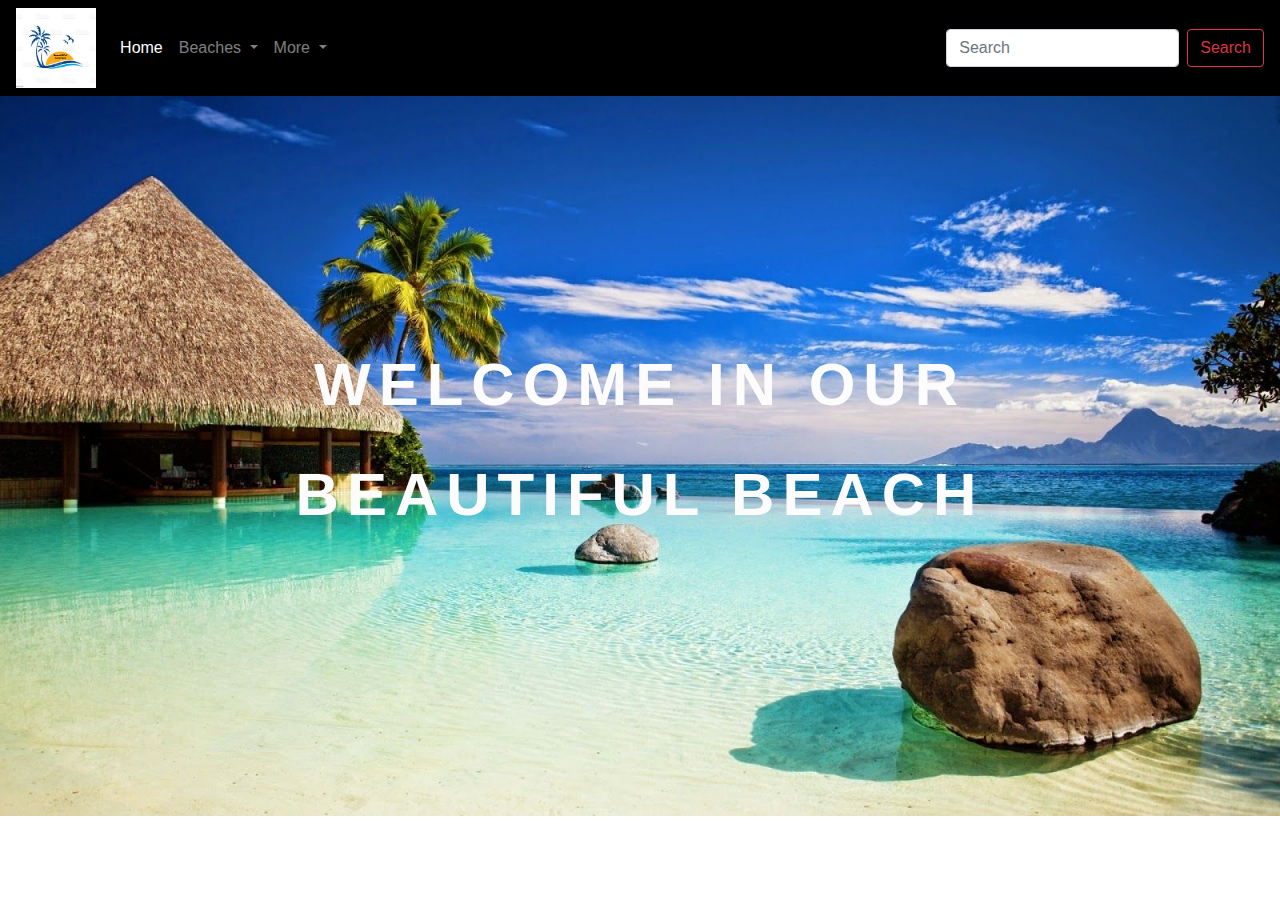
<file: index.html>
<!DOCTYPE html>
<html lang="en">
    
      

<head>
    <meta charset="UTF-8">
    <meta http-equiv="X-UA-Compatible" content="IE=edge">
    <meta name="viewport" content="width=device-width, initial-scale=1.0">
    <title>Document</title>
    <link rel="stylesheet" href="https://cdn.jsdelivr.net/npm/bootstrap@4.0.0/dist/css/bootstrap.min.css" integrity="sha384-Gn5384xqQ1aoWXA+058RXPxPg6fy4IWvTNh0E263XmFcJlSAwiGgFAW/dAiS6JXm" crossorigin="anonymous">
    <script src="https://code.jquery.com/jquery-3.2.1.slim.min.js" integrity="sha384-KJ3o2DKtIkvYIK3UENzmM7KCkRr/rE9/Qpg6aAZGJwFDMVNA/GpGFF93hXpG5KkN" crossorigin="anonymous"></script>
    <script src="https://cdn.jsdelivr.net/npm/popper.js@1.12.9/dist/umd/popper.min.js" integrity="sha384-ApNbgh9B+Y1QKtv3Rn7W3mgPxhU9K/ScQsAP7hUibX39j7fakFPskvXusvfa0b4Q" crossorigin="anonymous"></script>
    <script src="https://cdn.jsdelivr.net/npm/bootstrap@4.0.0/dist/js/bootstrap.min.js" integrity="sha384-JZR6Spejh4U02d8jOt6vLEHfe/JQGiRRSQQxSfFWpi1MquVdAyjUar5+76PVCmYl" crossorigin="anonymous"></script>

</head>
<meta charset="utf-8">
<title></title>
<div class="container">
  <span class="text1">Welcome In Our</span>
  <span class="text1">Beautiful Beach</span>
  
</div>
<link rel="stylesheet" href="./index1.css">



<body>
    <div>
        
       
       

        <nav class="navbar navbar-expand-lg navbar-dark shadow-5-strong">
            <img src="LOGO.png" alt="LOGO" height="80">
          
           <slide>
            <a class="navbar-brand" href=""> </a>
           </slide>
         
        
            


            <button class="navbar-toggler" type="button" data-toggle="collapse" data-target="#navbarSupportedContent" aria-controls="navbarSupportedContent" aria-expanded="false" aria-label="Toggle navigation">
          <span class="navbar-toggler-icon"></span>
        </button>

            <div class="collapse navbar-collapse" id="navbarSupportedContent">
                <ul class="navbar-nav mr-auto">
                    <li class="nav-item active">
                        <a class="nav-link" href="#">Home <span class="sr-only">(current)</span></a>
                    </li>
                    <li class="nav-item dropdown">
                        <a class="nav-link dropdown-toggle" href="#" id="navbarDropdown" role="button" data-toggle="dropdown" aria-haspopup="true" aria-expanded="false">
                Beaches
              </a>
                        <div class="dropdown-menu" aria-labelledby="navbarDropdown">
                            <a class="dropdown-item" href="./contact2.html">Gallery </a>


                            <div class="dropdown-divider"></div>
                            <a class="dropdown-item" href="./contact.html">Booking  Area </a>
                        </div>
                    </li>
                    <li class="nav-item dropdown">
                        <a class="nav-link dropdown-toggle" href="#" id="navbarDropdown" role="button" data-toggle="dropdown" aria-haspopup="true" aria-expanded="false">
                More
              </a>
                        <div class="dropdown-menu" aria-labelledby="navbarDropdown">
                            <a class="dropdown-item" href="./contact4.html">Buy Membership</a>

                            <div class="dropdown-divider"></div>
                            <a class="dropdown-item" href="./contact5.html">Contact Us</a>
                    
                        <div class="dropdown-divider"></div>
                            <a class="dropdown-item" href="about.html">About </a>
                        </div>
                    </li>

                </ul>
                <form class="form-inline my-2 my-lg-0">
                    <input class="form-control mr-sm-2" type="search" placeholder="Search" aria-label="Search ">
                    <button class="btn btn-outline-danger my-2 my-sm-0" type="submit">Search</button>
                </form>
            </div>
            
        </nav>
        

        <img class="bg-img" src="./cct.jpg" alt="beachs" width="100%">
        



    </div>
    


    </nav>


</body>

<style>
    .navbar {
        background-color: black;
    }
    
    img {
        display: fixed;
    }
    /* div{ */
    /* opacity: 0.85; */
    /* }  */
</style>



</html>
</file>
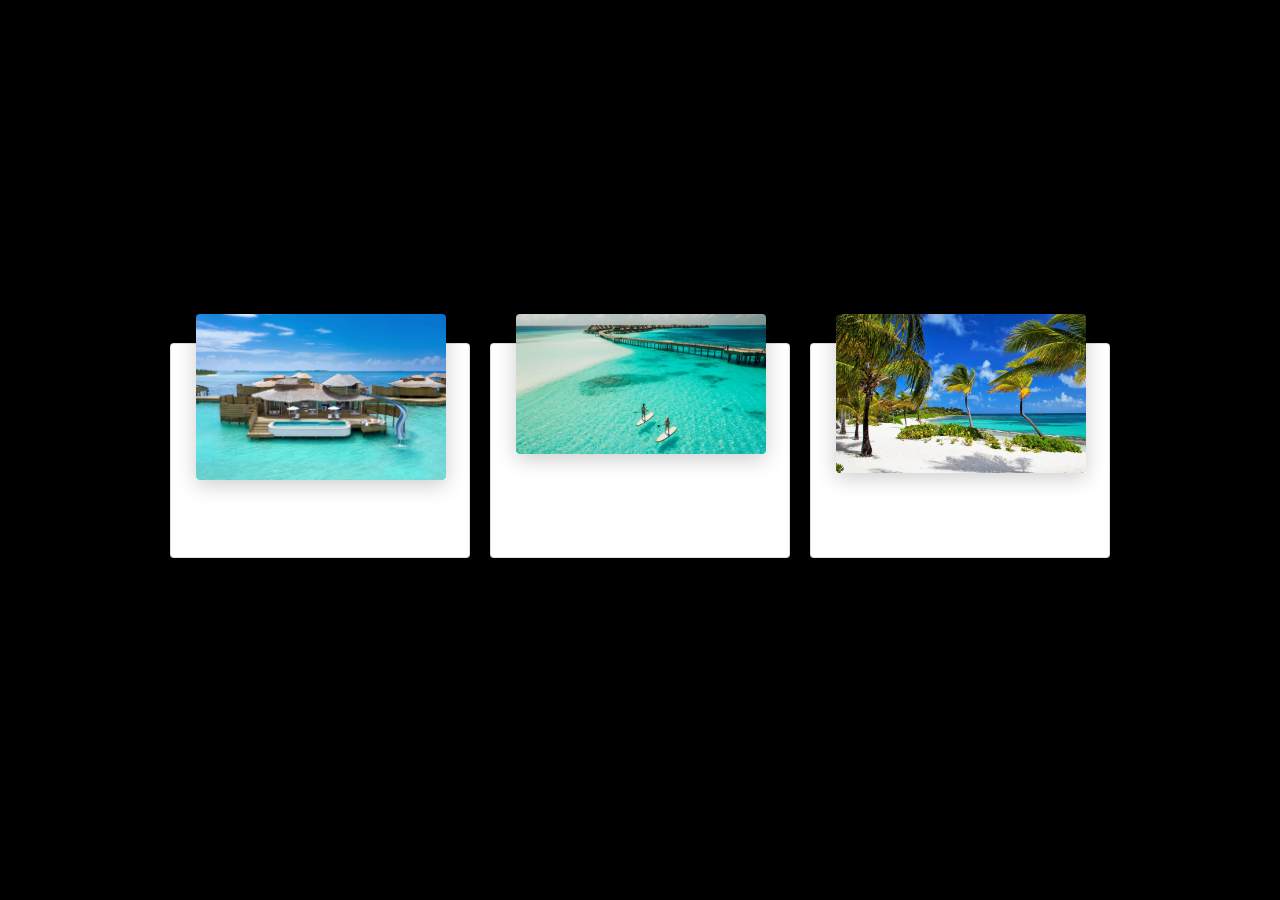
<file: contact.html>
<!DOCTYPE html>
<html lang="en">
<head>
    <meta name="viewport" content="width=device-width, initial-scale=1">
    <link rel="stylesheet" href="https://cdn.jsdelivr.net/npm/bootstrap@4.0.0/dist/css/bootstrap.min.css" integrity="sha384-Gn5384xqQ1aoWXA+058RXPxPg6fy4IWvTNh0E263XmFcJlSAwiGgFAW/dAiS6JXm" crossorigin="anonymous">
    <script src="https://code.jquery.com/jquery-3.2.1.slim.min.js" integrity="sha384-KJ3o2DKtIkvYIK3UENzmM7KCkRr/rE9/Qpg6aAZGJwFDMVNA/GpGFF93hXpG5KkN" crossorigin="anonymous"></script>
    <script src="https://cdn.jsdelivr.net/npm/popper.js@1.12.9/dist/umd/popper.min.js" integrity="sha384-ApNbgh9B+Y1QKtv3Rn7W3mgPxhU9K/ScQsAP7hUibX39j7fakFPskvXusvfa0b4Q" crossorigin="anonymous"></script>
    <script src="https://cdn.jsdelivr.net/npm/bootstrap@4.0.0/dist/js/bootstrap.min.js" integrity="sha384-JZR6Spejh4U02d8jOt6vLEHfe/JQGiRRSQQxSfFWpi1MquVdAyjUar5+76PVCmYl" crossorigin="anonymous"></script>

    <title>Document</title>
</head>
<body>
    <div class="container d-flex align-items-center justify-content-center position-relative flex-wrap">
        <div class="card d-flex position-relative flex-column">
            <div class='imgContainer'>
                <img src='./california.jpg'>
            </div>
            <div class="content">
                <h2>Californa Beach</h2>
                <p>A beach is a narrow strip of land separating a body of water from inland areas. Beaches are usually made of sand, tiny grains of rocks and minerals that have been worn down by constant pounding by wind and waves. This beach, in Pebble Beach, California, has both sandy and rocky features.</p>
            </div>
        </div>
        <div class="card d-flex position-relative flex-column">
            <div class='imgContainer'>
                <img src='./maldaves.jpg'>
            </div>
            <div class="content">
                <h2>Maldives Beach</h2>
                <p>The Islands in the Maldives have white and fine quality sand that embraces the tropical vegetation. Eye-pleasing natural beauty of these Islands attract tourists from around the world. The beaches are nestled amidst beautiful coral islands and give you relationship goals to be ticked off your bucket list</p>
            </div>
        </div>
        <div class="card d-flex position-relative flex-column">
            <div class='imgContainer'>
                <img src='./sssd.PNG'>
            </div>
            <div class="content">
                <h2>Champagne Beach</h2>
                <p>Champagne Beach is a popular beach located on the island of Espiritu Santo in Vanuatu. The beach is famous for its crystal clear waters and powdery white sands, which is one of the best in the South Pacific region. It is visited regularly by tourists and cruise boats from Australia.</p>
            </div>
            

        </div>
    </div>
    
      
      <link rel="stylesheet" href="./style3.css">
      </section>
      
</body>
</html>
</file>
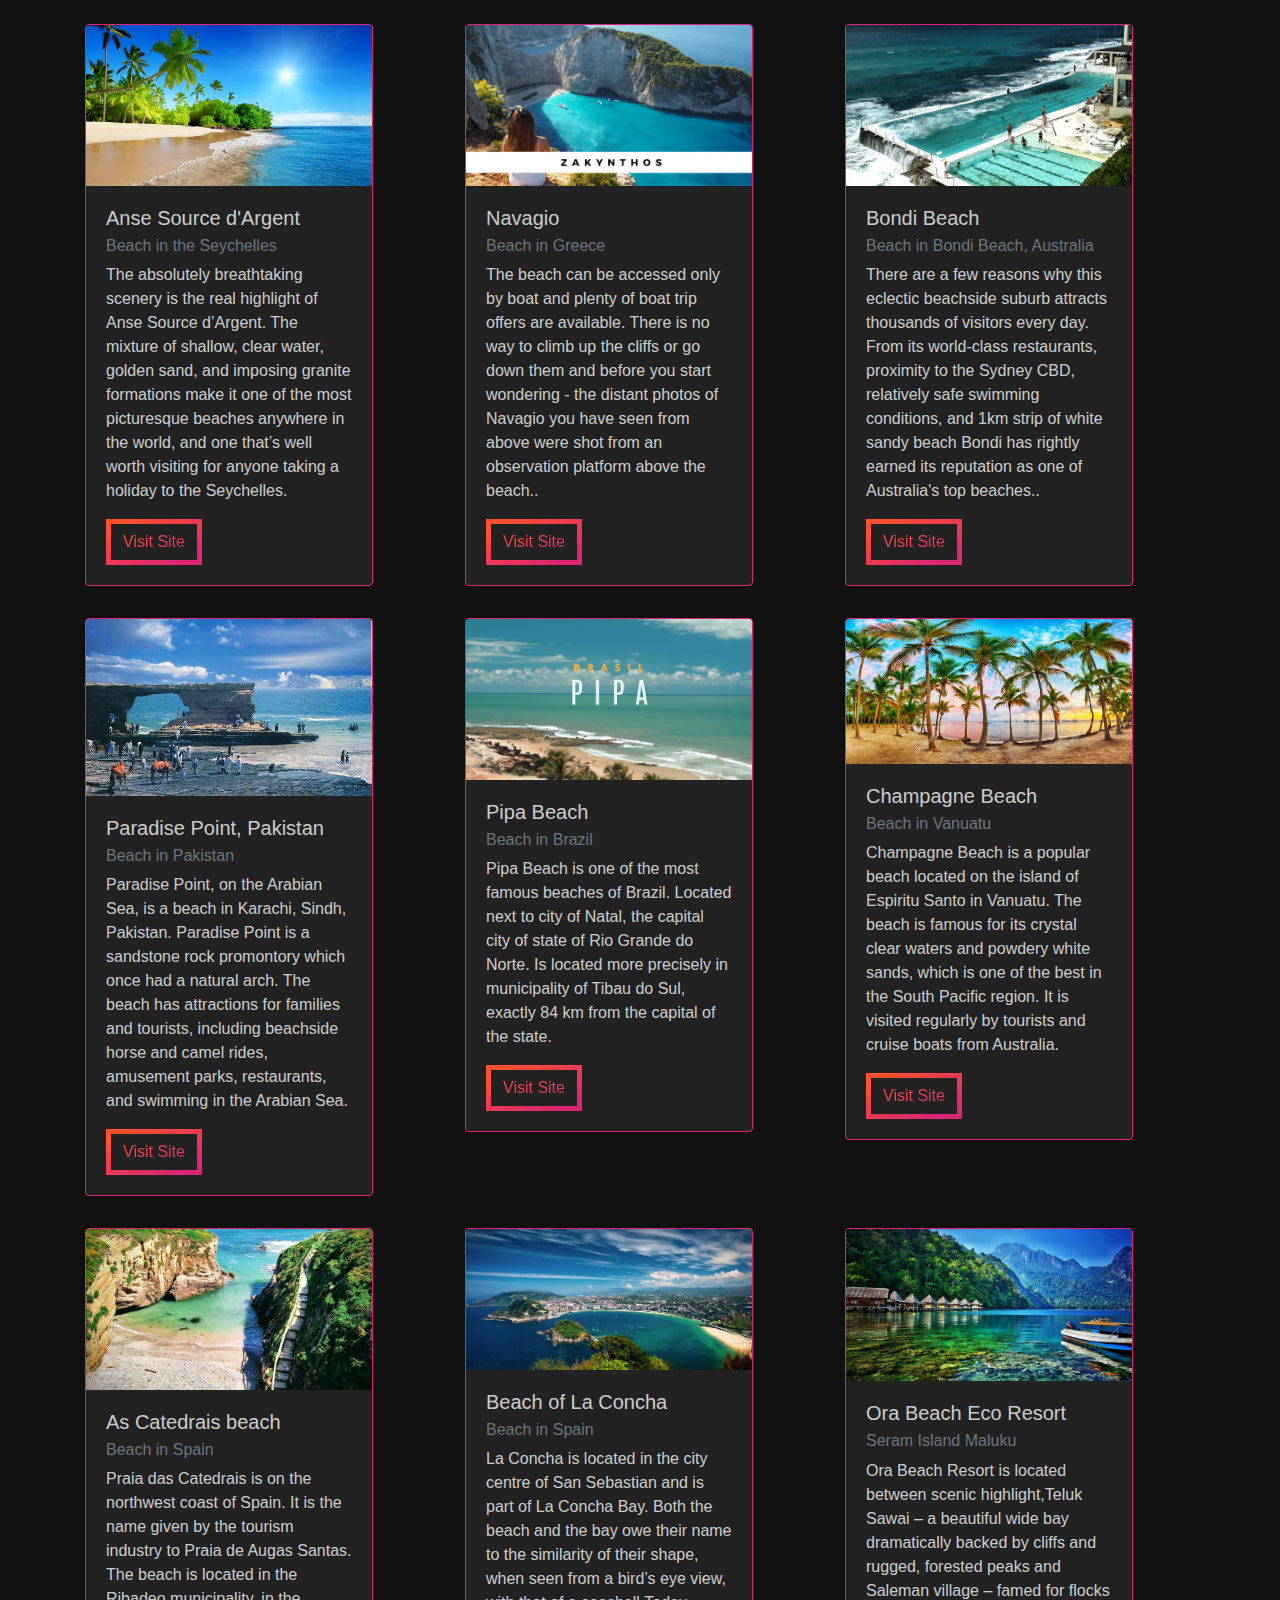
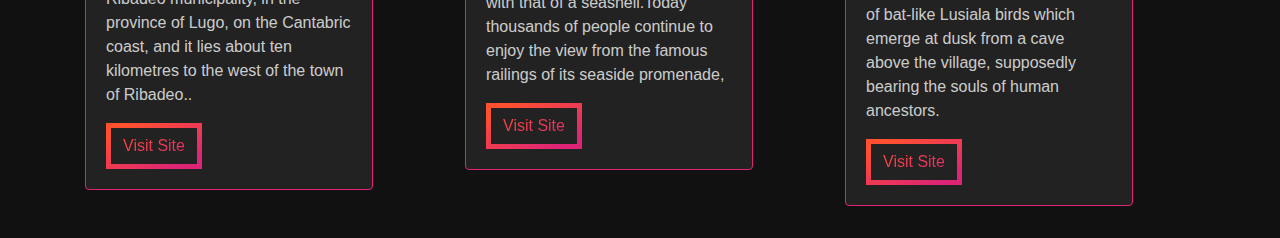
<file: contact2.html>
<!DOCTYPE html>
<html lang="en">
<head>
    <meta name="viewport" content="width=device-width, initial-scale=1">
    <link rel="stylesheet" href="https://cdn.jsdelivr.net/npm/bootstrap@4.0.0/dist/css/bootstrap.min.css" integrity="sha384-Gn5384xqQ1aoWXA+058RXPxPg6fy4IWvTNh0E263XmFcJlSAwiGgFAW/dAiS6JXm" crossorigin="anonymous">
    <script src="https://code.jquery.com/jquery-3.2.1.slim.min.js" integrity="sha384-KJ3o2DKtIkvYIK3UENzmM7KCkRr/rE9/Qpg6aAZGJwFDMVNA/GpGFF93hXpG5KkN" crossorigin="anonymous"></script>
    <script src="https://cdn.jsdelivr.net/npm/popper.js@1.12.9/dist/umd/popper.min.js" integrity="sha384-ApNbgh9B+Y1QKtv3Rn7W3mgPxhU9K/ScQsAP7hUibX39j7fakFPskvXusvfa0b4Q" crossorigin="anonymous"></script>
    <script src="https://cdn.jsdelivr.net/npm/bootstrap@4.0.0/dist/js/bootstrap.min.js" integrity="sha384-JZR6Spejh4U02d8jOt6vLEHfe/JQGiRRSQQxSfFWpi1MquVdAyjUar5+76PVCmYl" crossorigin="anonymous"></script>

    <title>Document</title>
    <link rel="stylesheet" href="./style1.css">
</head>
<body>
    
<div class="container mx-auto mt-4">
    <div class="row">
      <div class="col-md-4">
        <div class="card" style="width: 18rem;">
    <img src="./beach1.jpg" class="card-img-top" alt="...">
    <div class="card-body">
      <h5 class="card-title">Anse Source d'Argent</h5>
          <h6 class="card-subtitle mb-2 text-muted">Beach in the Seychelles</h6>
      <p class="card-text">The absolutely breathtaking scenery is the real highlight of Anse Source d’Argent. The mixture of shallow, clear water, golden sand, and imposing granite formations make it one of the most picturesque beaches anywhere in the world, and one that’s well worth visiting for anyone taking a holiday to the Seychelles.</p>
         <a href="#" class="btn mr-2"><i class="fas fa-link"></i> Visit Site</a>

    </div>
    </div>
      </div>    
         <div class="col-md-4">
  <div class="card" style="width: 18rem;">
    <img src="./beach2.jpg" class="card-img-top" alt="...">
    <div class="card-body">
      <h5 class="card-title">Navagio</h5>
          <h6 class="card-subtitle mb-2 text-muted">Beach in Greece</h6>
      <p class="card-text">The beach can be accessed only by boat and plenty of boat trip offers are available. There is no way to climb up the cliffs or go down them and before you start wondering - the distant photos of Navagio you have seen from above were shot from an observation platform above the beach..</p>
      <a href="#" class="btn  mr-2"><i class="fas fa-link"></i> Visit Site</a>
     
    </div>
    </div>
      </div>    
            <div class="col-md-4">
  <div class="card" style="width: 18rem;">
    <img src="./beach3.jpg" class="card-img-top" alt="...">
    <div class="card-body">
      <h5 class="card-title">Bondi Beach</h5>
          <h6 class="card-subtitle mb-2 text-muted">Beach in Bondi Beach, Australia</h6>
      <p class="card-text">There are a few reasons why this eclectic beachside suburb attracts thousands of visitors every day. From its world-class restaurants, proximity to the Sydney CBD, relatively safe swimming conditions, and 1km strip of white sandy beach Bondi has rightly earned its reputation as one of Australia's top beaches..</p>
      <a href="#" class="btn mr-2"><i class="fas fa-link"></i> Visit Site</a>
      
    </div>
    </div>
    </div>
      
      <div class="col-md-4">
        <div class="card" style="width: 18rem;">
    <img src="./beach4.jpg" class="card-img-top" alt="...">
    <div class="card-body">
      <h5 class="card-title">Paradise Point, Pakistan</h5>
          <h6 class="card-subtitle mb-2 text-muted">Beach in Pakistan</h6>
      <p class="card-text">Paradise Point, on the Arabian Sea, is a beach in Karachi, Sindh, Pakistan. Paradise Point is a sandstone rock promontory which once had a natural arch. The beach has attractions for families and tourists, including beachside horse and camel rides, amusement parks, restaurants, and swimming in the Arabian Sea.</p>
         <a href="#" class="btn mr-2"><i class="fas fa-link"></i> Visit Site</a>
      
    </div>
    </div>
      </div>    
         <div class="col-md-4">
  <div class="card" style="width: 18rem;">
    <img src="./beach5.jpg" class="card-img-top" alt="...">
    <div class="card-body">
      <h5 class="card-title">Pipa Beach</h5>
          <h6 class="card-subtitle mb-2 text-muted">Beach in Brazil</h6>
      <p class="card-text">Pipa Beach is one of the most famous beaches of Brazil. Located next to city of Natal, the capital city of state of Rio Grande do Norte. Is located more precisely in municipality of Tibau do Sul, exactly 84 km from the capital of the state.</p>
      <a href="#" class="btn mr-2"><i class="fas fa-link"></i> Visit Site</a>
      
    </div>
    </div>
      </div>    
            <div class="col-md-4">
  <div class="card" style="width: 18rem;">
    <img src="./beach6.jpg" class="card-img-top" alt="...">
    <div class="card-body">
      <h5 class="card-title">Champagne Beach</h5>
          <h6 class="card-subtitle mb-2 text-muted">Beach in Vanuatu</h6>
      <p class="card-text">Champagne Beach is a popular beach located on the island of Espiritu Santo in Vanuatu. The beach is famous for its crystal clear waters and powdery white sands, which is one of the best in the South Pacific region. It is visited regularly by tourists and cruise boats from Australia.</p>
      <a href="#" class="btn mr-2"><i class="fas fa-link"></i> Visit Site</a>
      
    </div>
    </div>
    </div>
      
      <div class="col-md-4">
        <div class="card" style="width: 18rem;">
    <img src="./beach7.jpg" class="card-img-top" alt="...">
    <div class="card-body">
      <h5 class="card-title">As Catedrais beach</h5>
          <h6 class="card-subtitle mb-2 text-muted">Beach in Spain</h6>
      <p class="card-text">Praia das Catedrais is on the northwest coast of Spain. It is the name given by the tourism industry to Praia de Augas Santas. The beach is located in the Ribadeo municipality, in the province of Lugo, on the Cantabric coast, and it lies about ten kilometres to the west of the town of Ribadeo..</p>
         <a href="#" class="btn mr-2"><i class="fas fa-link"></i> Visit Site</a>
      
    </div>
    </div>
      </div>    
         <div class="col-md-4">
  <div class="card" style="width: 18rem;">
    <img src="./beach8.jpg" class="card-img-top" alt="...">
    <div class="card-body">
      <h5 class="card-title">Beach of La Concha</h5>
          <h6 class="card-subtitle mb-2 text-muted">Beach in Spain</h6>
      <p class="card-text">La Concha is located in the city centre of San Sebastian and is part of La Concha Bay. Both the beach and the bay owe their name to the similarity of their shape, when seen from a bird’s eye view, with that of a seashell.Today thousands of people continue to enjoy the view from the famous railings of its seaside promenade,</p>
      <a href="#" class="btn mr-2"><i class="fas fa-link"></i> Visit Site</a>
     
    </div>
    </div>
      </div>    
            <div class="col-md-4">
  <div class="card" style="width: 18rem;">
    <img src="./beach9.jpg" class="card-img-top" alt="...">
    <div class="card-body">
      <h5 class="card-title">Ora Beach Eco Resort</h5>
          <h6 class="card-subtitle mb-2 text-muted">Seram Island Maluku</h6>
      <p class="card-text">Ora Beach Resort is located between scenic highlight,Teluk Sawai – a beautiful wide bay dramatically backed by cliffs and rugged, forested peaks and Saleman village – famed for flocks of bat-like Lusiala birds which emerge at dusk from a cave above the village, supposedly bearing the souls of human ancestors.</p>
      <a href="#" class="btn btn-primary mr-2"><i class="fas fa-link"></i> Visit Site</a>
      
    </div>
    </div>
    </div>
      
  
    
</body>
</html>
</file>
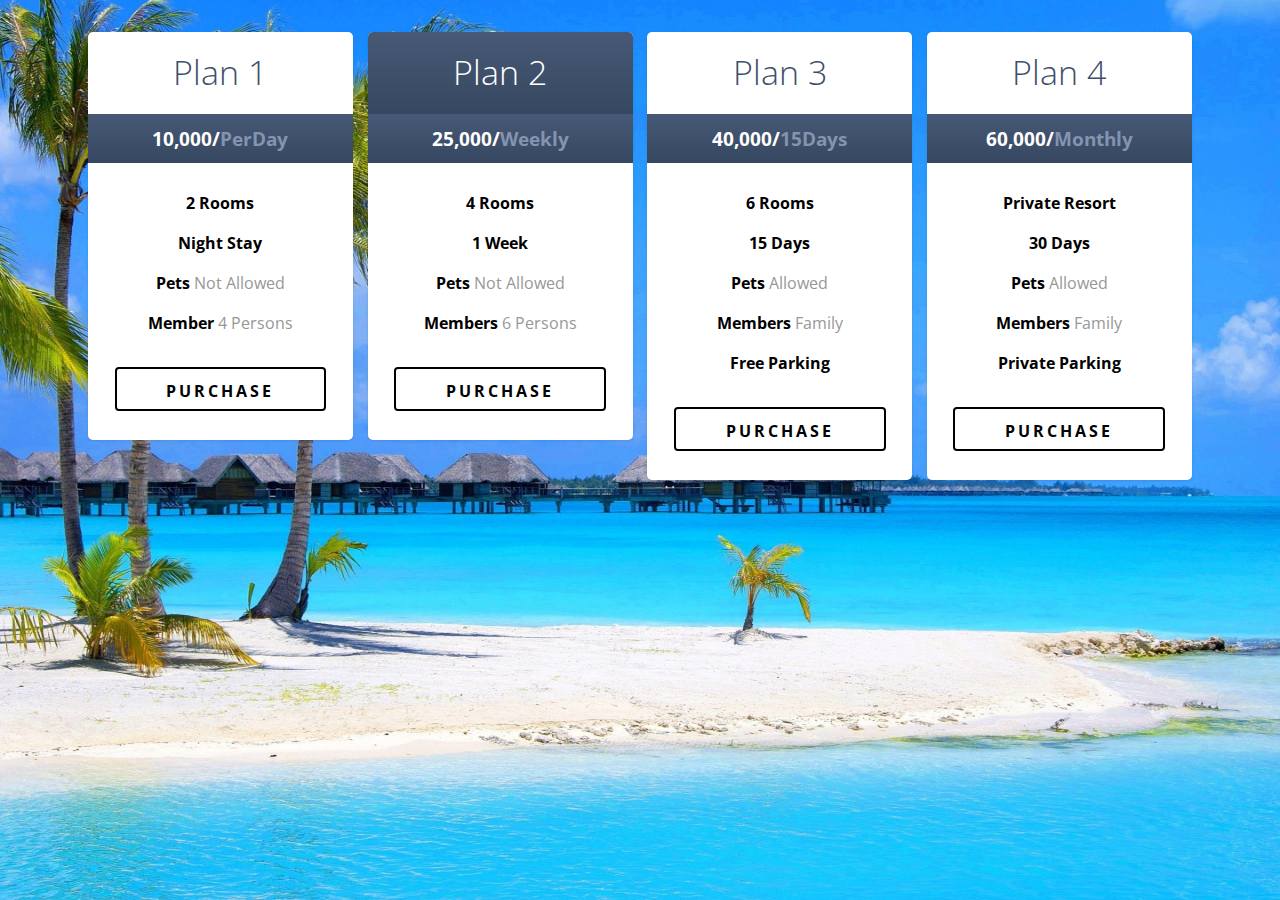
<file: contact4.html>
<!doctype html>
<html lang="en">

<head>
    <meta charset="UTF-8">
    <!--[if lt IE 9]>
	<script src="dist/html5shiv.js"></script>
	<![endif]-->
    <meta name="viewport" content="width=device-width, initial-scale=1">
    <link rel="stylesheet" href="https://cdn.jsdelivr.net/npm/bootstrap@4.0.0/dist/css/bootstrap.min.css" integrity="sha384-Gn5384xqQ1aoWXA+058RXPxPg6fy4IWvTNh0E263XmFcJlSAwiGgFAW/dAiS6JXm" crossorigin="anonymous">
    <script src="https://code.jquery.com/jquery-3.2.1.slim.min.js" integrity="sha384-KJ3o2DKtIkvYIK3UENzmM7KCkRr/rE9/Qpg6aAZGJwFDMVNA/GpGFF93hXpG5KkN" crossorigin="anonymous"></script>
    <script src="https://cdn.jsdelivr.net/npm/popper.js@1.12.9/dist/umd/popper.min.js" integrity="sha384-ApNbgh9B+Y1QKtv3Rn7W3mgPxhU9K/ScQsAP7hUibX39j7fakFPskvXusvfa0b4Q" crossorigin="anonymous"></script>
    <script src="https://cdn.jsdelivr.net/npm/bootstrap@4.0.0/dist/js/bootstrap.min.js" integrity="sha384-JZR6Spejh4U02d8jOt6vLEHfe/JQGiRRSQQxSfFWpi1MquVdAyjUar5+76PVCmYl" crossorigin="anonymous"></script>

    <title>Responsive Price Plan</title>
    <link rel="stylesheet" href="./style.css">
    <link href='http://fonts.googleapis.com/css?family=Open+Sans:400,700,300' rel='stylesheet' type='text/css'>
</head>

<body>
    <style>
        body {
            background-image: url(main.jpg);
            background-repeat: no-repeat;
            background-size: 100% 100%;
            background-attachment: fixed;
            
        }

        

    </style>
    <section id="pricePlans">
        <ul id="plans">
            <li class="plan">
                <ul class="planContainer">
                    <li class="title">
                        <h2>Plan 1</h2>
                    </li>
                    <li class="price">
                        <p>10,000/<span>PerDay</span></p>
                    </li>
                    <li>
                        <ul class="options">
                            <li>2 Rooms <span></span></li>
                            <li>Night Stay <span></span></li>
                            <li>Pets <span>Not Allowed</span></li>
                            <li>Member <span>4 Persons</span></li>
                        
                        </ul>
                    </li>
                    
                    <li class="button"><a href="./purchase.html">Purchase</a></li>
                </ul>
            
            </li>

            <li class="plan">
                <ul class="planContainer">
                    <li class="title">
                        <h2 class="bestPlanTitle">Plan 2</h2>
                    </li>
                    <li class="price">
                        <p>25,000/<span>Weekly</span></p>
                    </li>
                    <li>
                        <ul class="options">
                            <li>4 Rooms <span></span></li>
                            <li>1 Week <span></span></li>
                            <li>Pets <span>Not Allowed</span></li>
                            <li>Members <span>6 Persons</span></li>
                            
                        </ul>
                    </li>
                        <li class="button"><a class="bestPlanButton" href="./purchase.html">Purchase</a></li>
        

                </ul>
            </li>

            <li class="plan">
                <ul class="planContainer">
                    <li class="title">
                        <h2>Plan 3</h2>
                    </li>
                    <li class="price">
                        <p>40,000/<span>15Days</span></p>
                    </li>
                    <li>
                        <ul class="options">
                            <li>6 Rooms <span></span></li>
                            <li>15 Days <span></span></li>
                            <li>Pets <span>Allowed</span></li>
                            <li>Members <span>Family</span></li>
                            <li> Free Parking <span></span></li>
                        </ul>
                    </li>
                    <li class="button"><a href="./purchase.html">Purchase</a></li>
                </ul>
            </li>

            <li class="plan">
                <ul class="planContainer">
                    <li class="title">
                        <h2>Plan 4</h2>
                    </li>
                    <li class="price">
                        <p>60,000/<span>Monthly</span></p>
                    </li>
                    <li>
                        <ul class="options">
                            <li> Private Resort <span></span></li>
                            <li> 30 Days <span></span></li>
                            <li>Pets <span>Allowed</span></li>
                            <li> Members <span>Family</span></li>
                            <li> Private Parking <span></span></li>
                        </ul>
                    </li>
                    <li class="button"><a href="./purchase.html">Purchase</a></li>
                </ul>
            </li>
        </ul>
        <!-- End ul#plans -->
        
    </section>
</body>

</html>
</file>
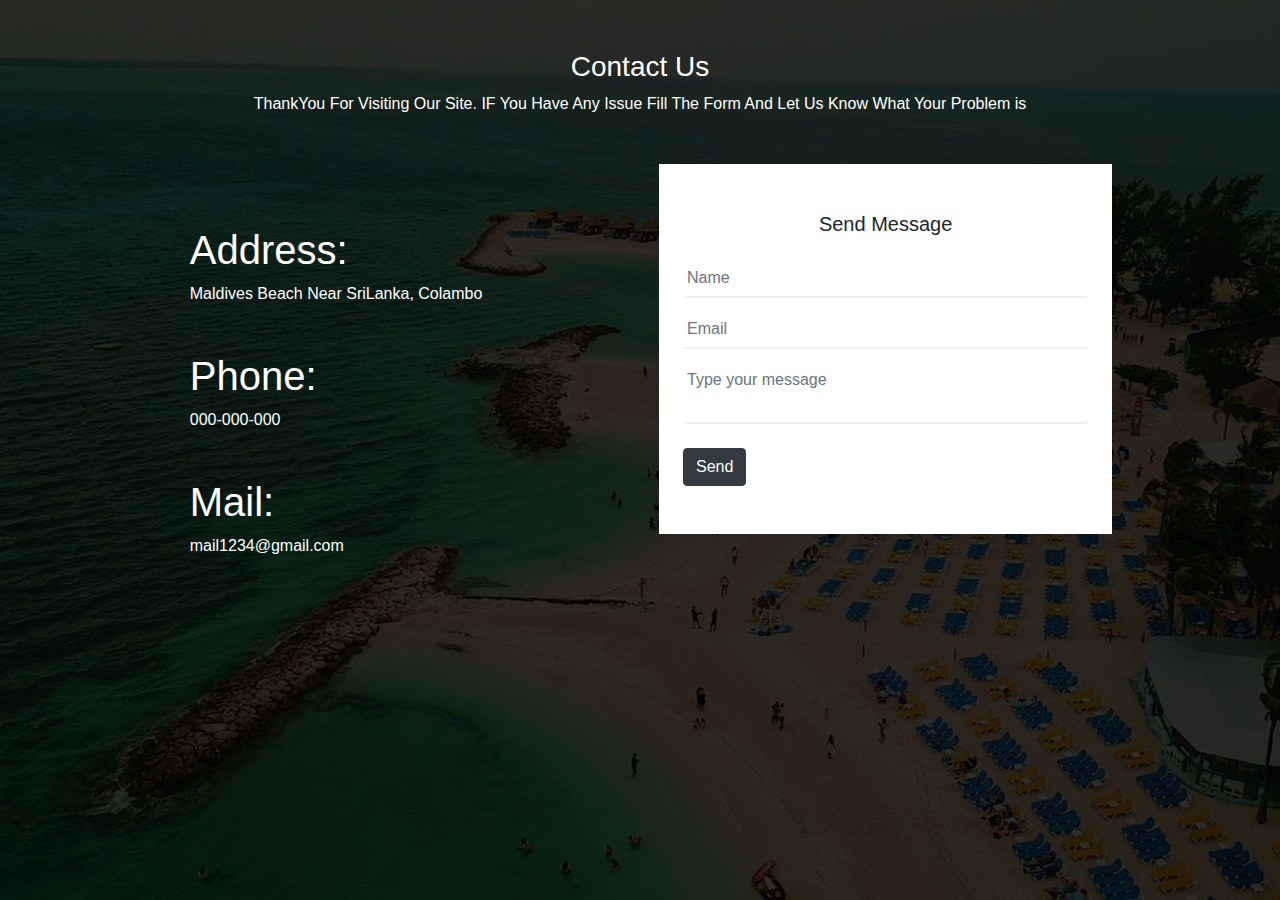
<file: contact5.html>
<!DOCTYPE html>
<html lang="en">
<head>
    <meta name="viewport" content="width=device-width, initial-scale=1">
    <link rel="stylesheet" href="https://cdn.jsdelivr.net/npm/bootstrap@4.0.0/dist/css/bootstrap.min.css" integrity="sha384-Gn5384xqQ1aoWXA+058RXPxPg6fy4IWvTNh0E263XmFcJlSAwiGgFAW/dAiS6JXm" crossorigin="anonymous">
    <script src="https://code.jquery.com/jquery-3.2.1.slim.min.js" integrity="sha384-KJ3o2DKtIkvYIK3UENzmM7KCkRr/rE9/Qpg6aAZGJwFDMVNA/GpGFF93hXpG5KkN" crossorigin="anonymous"></script>
    <script src="https://cdn.jsdelivr.net/npm/popper.js@1.12.9/dist/umd/popper.min.js" integrity="sha384-ApNbgh9B+Y1QKtv3Rn7W3mgPxhU9K/ScQsAP7hUibX39j7fakFPskvXusvfa0b4Q" crossorigin="anonymous"></script>
    <script src="https://cdn.jsdelivr.net/npm/bootstrap@4.0.0/dist/js/bootstrap.min.js" integrity="sha384-JZR6Spejh4U02d8jOt6vLEHfe/JQGiRRSQQxSfFWpi1MquVdAyjUar5+76PVCmYl" crossorigin="anonymous"></script>

    <title>Document</title>
</head>
<body>
    <div class="wrapper"> <div class="overlay">
     <div class="row d-flex justify-content-center align-items-center">
         <div class="col-md-9"> <div class="contact-us text-center"> 
            <h3>Contact Us</h3> <p class="mb-5">ThankYou For Visiting Our Site. IF You Have Any Issue Fill The Form And Let Us Know What Your Problem is</p> <div class="row"> <div class="col-md-6"> <div class="mt-5 text-center px-3"> <div class="d-flex flex-row align-items-center"> 
                <span class=""><i class="fa fa-map-marker"></i></span> <div class="address text-left">
 <h1>Address:</h1> 
 <p>Maldives Beach Near SriLanka, Colambo</p>
 </div> 
</div> 
<div class="d-flex flex-row align-items-center mt-3"> 
    <span class=""><i class="fa fa-phone"></i></span> 
    <div class="address text-left"> <h1>Phone:</h1> <p>000-000-000</p> </div> 
</div> <div class="d-flex flex-row align-items-center mt-3"> 
    <span class=""><i class="fa fa-envelope-o"></i></span> 
    <div class="address text-left"> <h1>Mail:</h1> 
        <p>mail1234@gmail.com</p> </div> </div> </div> 
    </div> <div class="col-md-6"> <div class="text-center px-1"> 
        <div class="forms p-4 py-5 bg-white"> <h5>Send Message</h5> <div class="mt-4 inputs"> 
            <input type="text" class="form-control" placeholder="Name"> 
            <input type="text" class="form-control" placeholder="Email"> 
            <textarea class="form-control" placeholder="Type your message"></textarea> 
        </div> <div class="button mt-4 text-left"> <button class="btn btn-dark">Send</button> </div>
     </div> </div> </div> </div> </div> </div> </div> </div>
</div>
   
        
      </section>  
      <link rel="stylesheet" href="./style4.css">
        
        <style>
        h1{
            color: white;
        }
        </style>
</body>
</html>
</file>
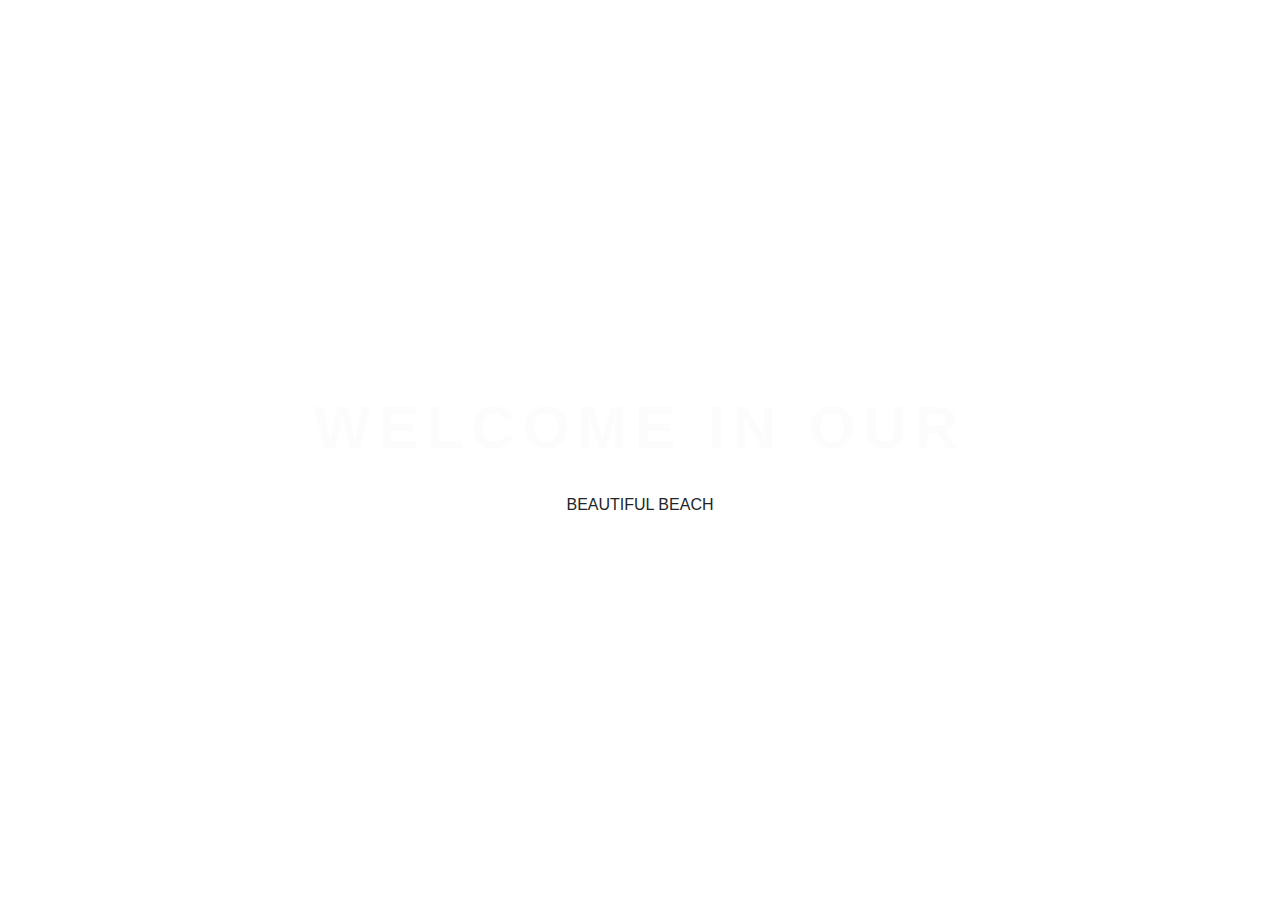
<file: index1.html>
<!DOCTYPE html>
<html>
  <head>
    <link rel="stylesheet" href="https://cdn.jsdelivr.net/npm/bootstrap@4.0.0/dist/css/bootstrap.min.css" integrity="sha384-Gn5384xqQ1aoWXA+058RXPxPg6fy4IWvTNh0E263XmFcJlSAwiGgFAW/dAiS6JXm" crossorigin="anonymous">
    <script src="https://code.jquery.com/jquery-3.2.1.slim.min.js" integrity="sha384-KJ3o2DKtIkvYIK3UENzmM7KCkRr/rE9/Qpg6aAZGJwFDMVNA/GpGFF93hXpG5KkN" crossorigin="anonymous"></script>
    <script src="https://cdn.jsdelivr.net/npm/popper.js@1.12.9/dist/umd/popper.min.js" integrity="sha384-ApNbgh9B+Y1QKtv3Rn7W3mgPxhU9K/ScQsAP7hUibX39j7fakFPskvXusvfa0b4Q" crossorigin="anonymous"></script>
    <script src="https://cdn.jsdelivr.net/npm/bootstrap@4.0.0/dist/js/bootstrap.min.js" integrity="sha384-JZR6Spejh4U02d8jOt6vLEHfe/JQGiRRSQQxSfFWpi1MquVdAyjUar5+76PVCmYl" crossorigin="anonymous"></script>

  </head>
  <body>

<div class="container">
  <span class="text1">Welcome In Our</span>
  <span class="text3">Beautiful Beach</span>
</div>
<link rel="stylesheet" href="./index1.css">



  </body>
</html>
</file>
<file: index1.css>
*{
    padding: 0;
    margin: 0;
    font-family: sans-serif;
  }
  body{
    background: rgb(255, 255, 255);
  }
  .container{
    text-align: center;
    position: absolute;
    top: 50%;
    left: 50%;
    transform: translate(-50%,-50%);
    width: 100%;
  }
  .container span{
    text-transform: uppercase;
    display: block;
  }
  .text1{
    color: rgb(253, 252, 252);
    font-size: 60px;
    font-weight: 700;
    letter-spacing: 8px;
    margin-bottom: 20px;
   
    position: relative;
    animation: text 3s 1;
  }
  .text2{
    font-size: 30px;
    color: #ffffff;
  }
  
  @keyframes text {
    0%{
      color: rgb(255, 255, 255);
      margin-bottom: -40px;
    }
    30%{
      letter-spacing: 25px;
      margin-bottom: -40px;
    }
    85%{
      letter-spacing: 8px;
      margin-bottom: -40px;
    }
  }
</file>
<file: style3.css>
@import url('resort.jpg');

* {
    margin: 0;
    padding: 0;a
    font-family: 'Poppins', sans-serif
}
body
{
    min-width: 100vw;
    min-height: 100vh;
    display:flex;
    justify-content: center;
    align-items: center;
    background: #000000;
}

.container .card
{
    max-width: 300px;
    height: 215px;
    margin: 30px 10px;
    padding: 20px 15px;
    box-shadow: 0 5px 20px rgba(0,0,0,0.5);
    transition: 0.3s ease-in-out;
}
.container .card:hover
{
    height: 450px;
}
.container .card .imgContainer
{
    position: relative;
    width:250px;
    height:250px;
    top:-50px;
    left:10px;
    z-index: 1;
    box-shadow: 0 5px 20px rgba(0,0,0,0.2);
}
.container .card .imgContainer img
{
    max-width: 100%;
    border-radius: 4px;
}
.container .card .content
{
    position: relative;
    margin-top: -140px;
    padding: 10px 15px;
    text-align: center;
    color:#111;
    visibility: hidden;
    opacity: 0;
    pointer-events: none;
    transition: 1s ease-in-out;
}
.container .card:hover .content
{
    visibility: visible;
    opacity: 1;
    margin-top: -40px;
    transition-delay: 0.3s;
}

@media (max-width: 330px){
    .container .card .imgContainer{
        left: -2px;
    }
}
</file>
<file: style1.css>
:root {
    --gradient: linear-gradient(to left top, #DD2476 10%, #FF512F 90%) !important;
  }
  
  body {
    background: #111 !important;
  }
  
  .card {
    background: #222;
    border: 1px solid #dd2476;
    color: rgba(250, 250, 250, 0.8);
    margin-bottom: 2rem;
  }
  
  .btn {
    border: 5px solid;
    border-image-slice: 1;
    background: var(--gradient) !important;
    -webkit-background-clip: text !important;
    -webkit-text-fill-color: transparent !important;
    border-image-source:  var(--gradient) !important; 
    text-decoration: none;
    transition: all .4s ease;
  }
  
  .btn:hover, .btn:focus {
        background: var(--gradient) !important;
    -webkit-background-clip: none !important;
    -webkit-text-fill-color: #fff !important;
    border: 5px solid #fff !important; 
    box-shadow: #222 1px 0 10px;
    text-decoration: underline;
  }
</file>
<file: style.css>
html,
html a {
    -webkit-font-smoothing: antialiased;
    text-shadow: 1px 1px 1px rgba(0, 0, 0, 0.004);
}

body {
    font-family: 'Open Sans', sans-serif;
    background: #e2e2e2;
}

#plans,
#plans ul,
#plans ul li {
    margin: 0;
    padding: 0;
    list-style: none;
}

#pricePlans:after {
    content: '';
    display: table;
    clear: both;
}

#pricePlans {
    zoom: 1;
}

#pricePlans {
    max-width: 69em;
    margin: 0 auto;
}

#pricePlans #plans .plan {
    background: #fff;
    float: left;
    width: 100%;
    text-align: center;
    border-radius: 5px;
    margin: 0 0 20px 0;
    -webkit-box-shadow: 0 1px 3px rgba(0, 0, 0, 0.1);
    box-shadow: 0 1px 3px rgba(0, 0, 0, 0.1);
}

.planContainer .title h2 {
    font-size: 2.125em;
    font-weight: 300;
    color: #3e4f6a;
    margin: 0;
    padding: .6em 0;
}

.planContainer .title h2.bestPlanTitle {
    background: #3e4f6a;
    background: -webkit-linear-gradient(top, #475975, #364761);
    background: -moz-linear-gradient(top, #475975, #364761);
    background: -o-linear-gradient(top, #475975, #364761);
    background: -ms-linear-gradient(top, #475975, #364761);
    background: linear-gradient(top, #475975, #364761);
    color: #fff;
    border-radius: 5px 5px 0 0;
}

.planContainer .price p {
    background: #3e4f6a;
    background: -webkit-linear-gradient(top, #475975, #364761);
    background: -moz-linear-gradient(top, #475975, #364761);
    background: -o-linear-gradient(top, #475975, #364761);
    background: -ms-linear-gradient(top, #475975, #364761);
    background: linear-gradient(top, #475975, #364761);
    color: #fff;
    font-size: 1.2em;
    font-weight: 700;
    height: 2.6em;
    line-height: 2.6em;
    margin: 0 0 1em;
}

.planContainer .price p.bestPlanPrice {
    background: #f7814d;
}

.planContainer .price p span {
    color: #8394ae;
}

.planContainer .options {
    margin-top: 10em;
}

.planContainer .options li {
    font-weight: 700;
    color: #000000;
    line-height: 2.5;
}

.planContainer .options li span {
    font-weight: 400;
    color: #979797;
}

.planContainer .button a {
    text-transform: uppercase;
    text-decoration: none;
    color: #000000;
    font-weight: 700;
    letter-spacing: 3px;
    line-height: 2.8em;
    border: 2px solid #000000;
    display: inline-block;
    width: 80%;
    height: 2.8em;
    border-radius: 4px;
    margin: 1.5em 0 1.8em;
}

.planContainer .button a.bestPlanButton {
    color: rgb(0, 0, 0);
    background: #ffffff;
    border: 2px solid #000000;
}

#credits {
    text-align: center;
    font-size: .8em;
    font-style: italic;
    color: rgb(59, 40, 40);
}

#credits a {
    color: #333;
}

#credits a:hover {
    text-decoration: none;
}

@media screen and (min-width: 481px) and (max-width: 768px) {
    #pricePlans #plans .plan {
        width: 49%;
        margin: 0 2% 20px 0;
    }
    #pricePlans #plans>li:nth-child(2n) {
        margin-right: 0;
    }
}

@media screen and (min-width: 769px) and (max-width: 1024px) {
    #pricePlans #plans .plan {
        width: 49%;
        margin: 0 2% 20px 0;
    }
    #pricePlans #plans>li:nth-child(2n) {
        margin-right: 0;
    }
}

@media screen and (min-width: 1025px) {
    #pricePlans {
        margin: 2em auto;
    }
    #pricePlans #plans .plan {
        width: 24%;
        margin: 0 1.33% 20px 0;
        -webkit-transition: all .25s;
        -moz-transition: all .25s;
        -ms-transition: all .25s;
        -o-transition: all .25s;
        transition: all .25s;
    }
    #pricePlans #plans>li:last-child {
        margin-right: 0;
    }
    #pricePlans #plans .plan:hover {
        -webkit-transform: scale(1.04);
        -moz-transform: scale(1.04);
        -ms-transform: scale(1.04);
        -o-transform: scale(1.04);
        transform: scale(1.04);
    }
    .planContainer .button a {
        -webkit-transition: all .25s;
        -moz-transition: all .25s;
        -ms-transition: all .25s;
        -o-transition: all .25s;
        transition: all .25s;
    }
    .planContainer .button a:hover {
        background: #ff0a5c;
        color: #fff;
    }
    .planContainer .button a.bestPlanButton:hover {
        background: #ff0a5c;
        border: 2px solid #000000;
    }
}
</file>
<file: style4.css>
.wrapper {
    height: 100vh;
    background: rgb(0, 0, 0);
    background: url("contact.jpg");
    background-size: cover;
    width: 100%
}

.overlay {
    width: 100%;
    height: 100vh;
    background: rgba(0, 0, 0, 0.8)
}

.contact-us {
    margin-top: 50px;
    margin-bottom: 50px
}

.contact-us h3,
p {
    color: #fff
}

.address {
    margin-top: 14px !important;
    margin-left: 10px
}

.address span {
    color: #ffffff
}

.icons {
    width: 50px;
    height: 50px;
    border-radius: 50%;
    background-color: #fff;
    display: inline-block;
    display: flex;
    justify-content: center;
    align-items: center
}

.icons i {
    font-size: 30px
}

.forms {
    padding: 20px
}

.inputs input {
    margin-bottom: 13px;
    border: none;
    border-bottom: 2px solid #eee
}

.inputs input:focus {
    margin-bottom: 13px;
    border: none;
    border-bottom: 2px solid #7B1FA2;
    box-shadow: none
}

.inputs textarea {
    margin-bottom: 13px;
    border: none;
    border-bottom: 2px solid #eee;
    width: 100%;
    resize: none
}

.inputs textarea:focus {
    margin-bottom: 13px;
    border: none;
    border-bottom: 2px solid #7B1FA2;
    box-shadow: none;
    resize: none
}

.form-control {
    padding: .375rem .25rem
}
</file>
